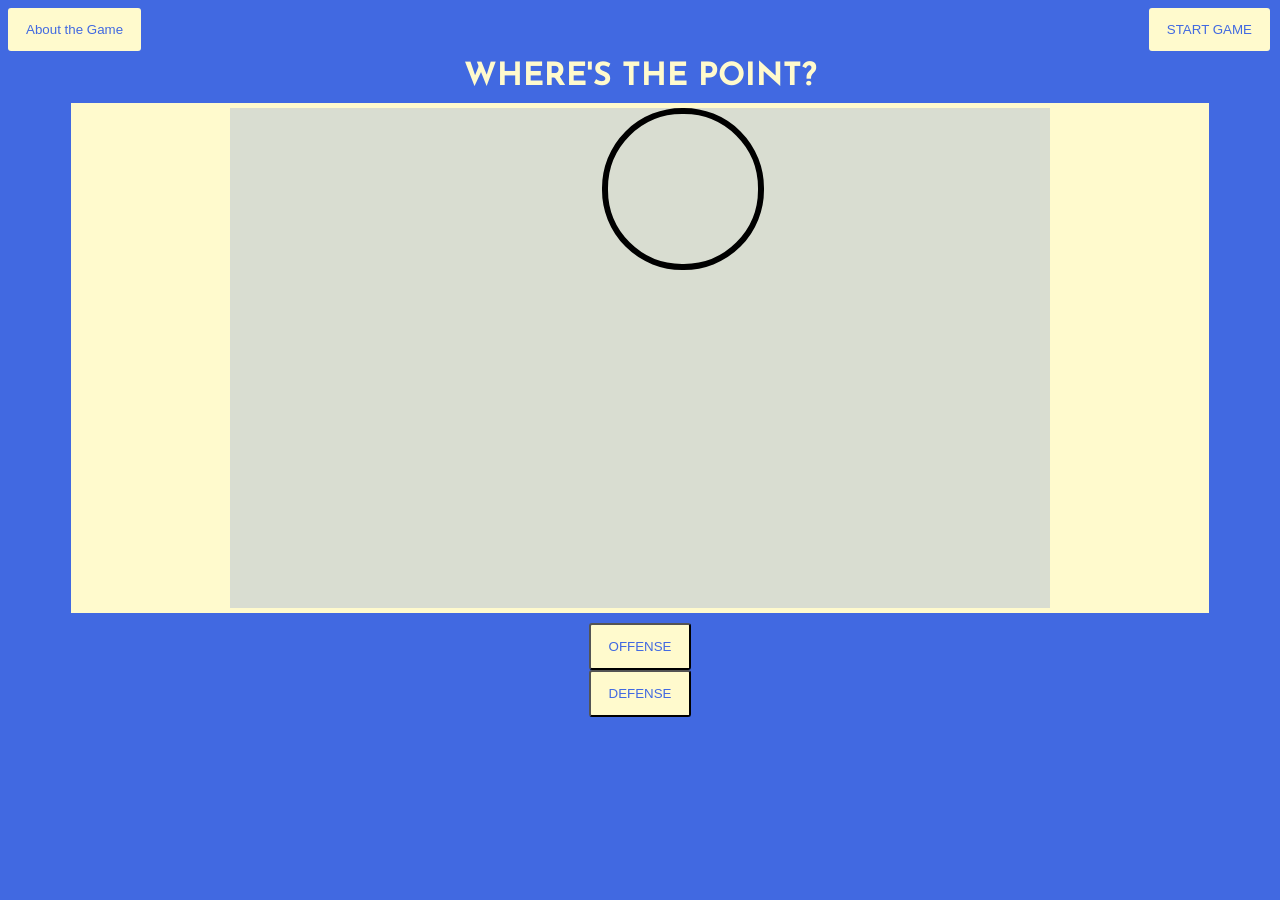
<file: index.html>
<!DOCTYPE html>
<html lang="en">
<head>
    <meta charset="UTF-8">
    <meta name="viewport" content="width=device-width, initial-scale=1.0">
    <link rel="stylesheet" href="css/style.css">
    <link href="https://fonts.googleapis.com/css2?family=Josefin+Sans&display=swap" rel="stylesheet">
    <script src="https://code.jquery.com/jquery-3.3.1.min.js"
    integrity="sha256-FgpCb/KJQlLNfOu91ta32o/NMZxltwRo8QtmkMRdAu8="
    crossorigin="anonymous"></script>
    <script src="javascript/app.js" charset="utf-8"></script>
    <title>Where's the Point?!</title>
</head>
<body>

    <button class="modal-buttons" id="openModal">About the Game</button>
    <div id="modal">
      <div id="modal-textbox">
        <h1 class="modal-header">How to Play</h1>
        <p>'Where's the Point?' is based off a <a href="https://www.bing.com/videos/search?q=ish+shadow+boxing&docid=608001952782092992&mid=6DF0B702054FE57BA57C6DF0B702054FE57BA57C&view=detail&FORM=VIRE" target="_blank">2019 viral game</a> that took the nation by storm. It's fun, easy, and can be played anywhere!
        <p>The rules are simple. Players take alternating turns on offense and defense:
            <ul> 
                <li class="modal-list">Offense: 'Point' either up, down, left, or right, using the directionals on the keypad. As the offensive player, you are attempting to point in the direction the CPU has looked.</li>
                <li class="modal-list">Defense: 'Look' in a specific direction before the CPU points. Look by using (W) for up, (A) for left, (S) for down, and (D) for right. As the defender, you are hoping your look direction is not matched to where they point.</li>
                <li class="modal-list">If the offensive player is successful, they win the round. First player to win three rounds wins the game.</li>
            </ul>
        </p></p>
        <div id="modal-footer">
          <button class="modal-buttons" id="close" href="#">Close</button>
        </div>
      </div>
    </div>
    <button class="select-opponent-button"><div class="select-opponent">START GAME</div></button>
    <h1 class="game-title">WHERE'S THE POINT?</h1>
    <div class="container">
        <div class="lives">
          <ul class="lives-remaining">
            <!-- <li class="list-of-lives" id="cpu-3">3</li>
            <li class="list-of-lives" id="cpu-2">2</li>
            <li class="list-of-lives" id="cpu-1">1</li> -->
          </ul>
        </div>
        <div class="game-window">
          <div class="starting-point"></div>
          <div class="cpu-look-left"></div>
          <div class="cpu-look-right"></div>
          <div class="cpu-look-up"></div>
          <div class="cpu-look-down"></div>
          <div class="cpu-point-left"></div>
          <div class="cpu-point-right"></div>
          <div class="cpu-point-up"></div>
          <div class="cpu-point-down"></div>
          <div class="cpu-point-spin"></div>

          <div class="user-look-left"></div>
          <div class="user-look-right"></div>
          <div class="user-look-up"></div>
          <div class="user-look-down"></div>
          <div class="user-point-left"></div>
          <div class="user-point-right"></div>
          <div class="user-point-down"></div>
          <div class="user-point-up"></div>
          <div class="user-point-spin"></div>

        </div>
        <div class="lives">
          <!-- <ul class="lives-remaining">
            <li class ="list-of-lives" id="my-lives-3">3</li>
            <li class ="list-of-lives" id="my-lives-2">2</li>
            <li class ="list-of-lives" id="my-lives-1">1</li> -->
          </ul>
        </div>
      </div> 
    <button class="start-offense-button"><div class="start-offense">OFFENSE</div></button>
    <button class="start-defense-button"><div class="start-defense">DEFENSE</div></button>
</body>
</html>
</file>
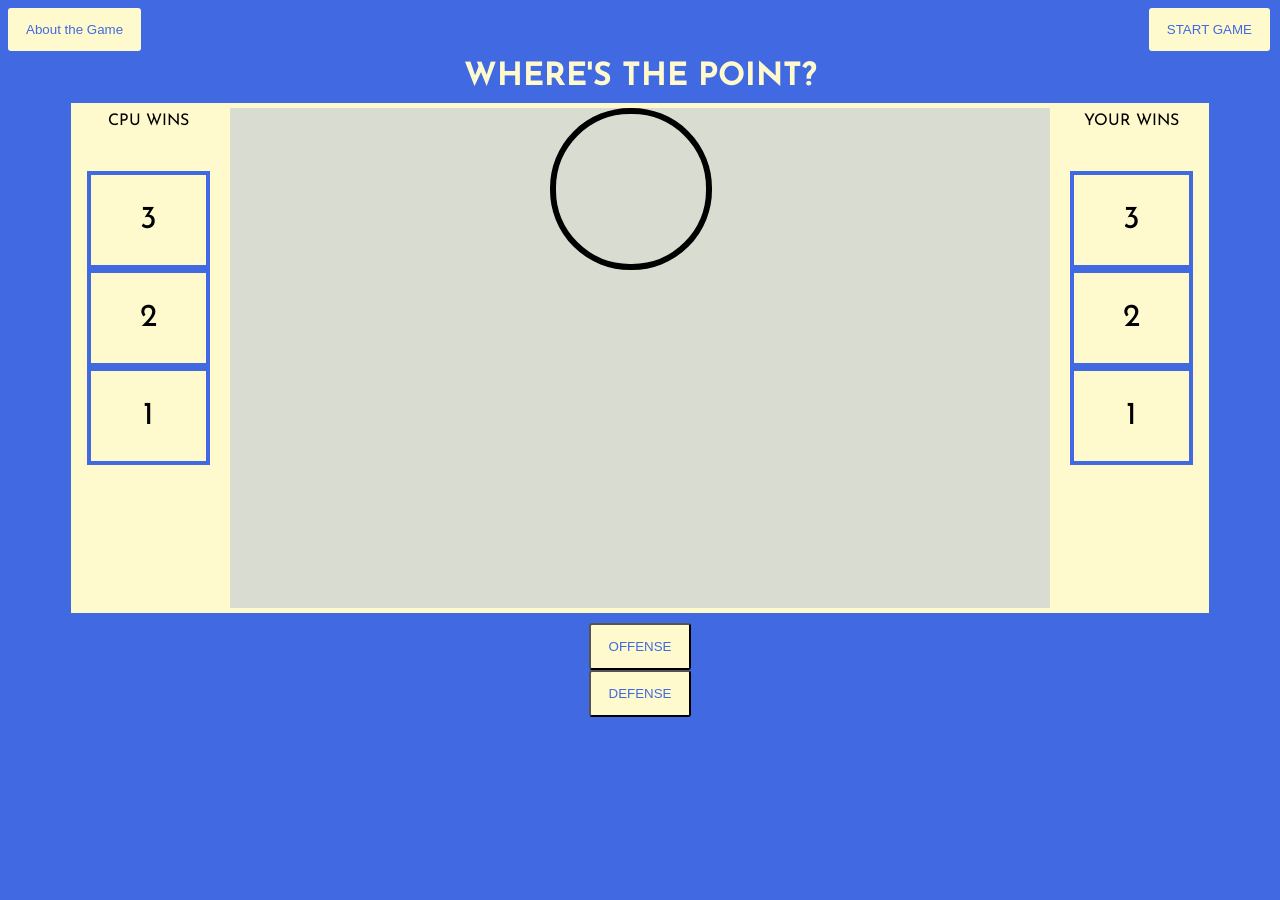
<file: project_1/index.html>
<!DOCTYPE html>
<html lang="en">
<head>
    <meta charset="UTF-8">
    <meta name="viewport" content="width=device-width, initial-scale=1.0">
    <link rel="stylesheet" href="css/style.css">
    <link href="https://fonts.googleapis.com/css2?family=Josefin+Sans&display=swap" rel="stylesheet">
    <script src="https://code.jquery.com/jquery-3.3.1.min.js"
    integrity="sha256-FgpCb/KJQlLNfOu91ta32o/NMZxltwRo8QtmkMRdAu8="
    crossorigin="anonymous"></script>
    <script src="javascript/app.js" charset="utf-8"></script>
    <title>Where's the Point?!</title>
</head>
<body>

    <button class="modal-buttons" id="openModal">About the Game</button>
    <div id="modal">
      <div id="modal-textbox">
        <h1 class="modal-header">How to Play</h1>
        <p>'Where's the Point?' is based off a 2019 viral game that took the nation by storm. It's fun, easy, and can be played anywhere!
        <p>The rules are simple. Players take alternating turns on offense and defense:
            <ul> 
                <li class="modal-list">Offense: you point either up, down, left, or right, using the directionals on the keypad.</li>
                <li class="modal-list">Defense: 'Look' in a specific direction before the CPU points. Look by using (W) for up, (A) for left, (S) for down, and (D) for right.</li>
                <li class="modal-list">In this digital version, you have three lives. The game is over once you or the CPU loses all their lives.</li>
            </ul>
        </p></p>
        <div id="modal-footer">
          <button class="modal-buttons" id="close" href="#">Close</button>
        </div>
      </div>
    </div>
    <button class="select-opponent-button"><div class="select-opponent">START GAME</div></button>
    <h1 class="game-title">WHERE'S THE POINT?</h1>
    <div class="container">
        <div class="lives">CPU WINS
          <ul class="lives-remaining">
            <li class="list-of-lives" id="cpu-3">3</li>
            <li class="list-of-lives" id="cpu-2">2</li>
            <li class="list-of-lives" id="cpu-1">1</li>
          </ul>
        </div>
        <div class="game-window">
          <div class="starting-point"></div>
          <div class="cpu-look-left"></div>
          <div class="cpu-look-right"></div>
          <div class="cpu-look-up"></div>
          <div class="cpu-look-down"></div>
          <div class="cpu-point-left"></div>
          <div class="cpu-point-right"></div>
          <div class="cpu-point-up"></div>
          <div class="cpu-point-down"></div>
          <div class="cpu-point-spin"></div>

          <div class="user-look-left"></div>
          <div class="user-look-right"></div>
          <div class="user-look-up"></div>
          <div class="user-look-down"></div>
          <div class="user-point-left"></div>
          <div class="user-point-right"></div>
          <div class="user-point-down"></div>
          <div class="user-point-up"></div>
          <div class="user-point-spin"></div>

        </div>
        <div class="lives">YOUR WINS
          <ul class="lives-remaining">
            <li class ="list-of-lives" id="my-lives-3">3</li>
            <li class ="list-of-lives" id="my-lives-2">2</li>
            <li class ="list-of-lives" id="my-lives-1">1</li>
          </ul>
        </div>
      </div> 
    <button class="start-offense-button"><div class="start-offense">OFFENSE</div></button>
    <button class="start-defense-button"><div class="start-defense">DEFENSE</div></button>
</body>
</html>
</file>
<file: css/style.css>
/* * {
    border: 1px solid gold;
} */

body {
	background-color: royalblue;
	font-family: 'Josefin Sans', sans-serif;
}

/* Modal Start */
#modal {
	background-color: rgba(0,0,0,0.5);
	position: fixed;
	top: 0;
	left: 0;
	height: 100%;
	width: 100%;
	z-index: 1;
	overflow: auto;
    display: none;
}

#modal-textbox {
	background-color: white;
	height: 350px;
	width: 550px;
	border-radius: 2px;
	margin: 150px auto;
	box-shadow: 0 5px 5px rgba(0,0,0,0.2);
	padding: 2%;
	line-height: 120%;
	font-family: Arial;
}
#modal-footer {
	text-align: right;
}
.modal-header{
    padding-bottom: 15px;
    text-align: center;
}
.modal-buttons {
	padding: 14px 18px;
	background-color: lemonchiffon;
	border: none;
	outline: none;
	border-radius: 3px;
	color: royalblue;
	font-family: 'Arial';
	cursor: pointer;
}
/* Modal End */



.select-opponent{
    text-align: right;
}

.select-opponent-button {
	display: inline-block;
	position: absolute;
	right: 10px;
	padding: 14px 18px;
	background-color: lemonchiffon;
	border: none;
	outline: none;
	border-radius: 3px;
	color: royalblue;
	cursor: pointer;
}
.start-round{
    text-align: center;
}
.start-offense-button {
	display: flex;
	justify-content: center;
	margin: 0px auto;
	padding: 14px 18px;
	background-color: lemonchiffon;
	border-radius: 3px;
	color: royalblue;
	cursor: pointer;
}
.start-defense-button {
	display: flex;
	justify-content: center;
	margin: 0px auto;
	padding: 14px 18px;
	background-color: lemonchiffon;
	border-radius: 3px;
	color: royalblue;
	cursor: pointer;
}
.game-title {
    margin: 10px auto;
    text-align: center;
	color: lemonchiffon;
	text-decoration: transparent;
}
.container {
    display: flex;
    flex-direction: row;
    /* background-color: lemonchiffon; */
	width: 90%;
	height: 90%;
    margin: 10px auto;
}
.lives {
    width: 15%;
    text-align: center;
	background-color: lemonchiffon;
	padding: 10px 0 0 0;
}

.lives-remaining {
	display: inline-block;
	list-style-type: none;
	width: 80%;
	text-align: center;
	padding: 10px 10px;
	font-size: 32px;
	line-height: 90px;
	
}
.modal-list{
	line-height: 20px;
}
.list-of-lives {
	border: 4px solid royalblue;
}

.game-window {
	display: block;
	width: 80%;
	height: 500px;
    border: 5px solid lemonchiffon;
	background-color: rgba(255, 250, 205, 0.8);
}






.cpu-look-left{
	display: none;
	position: fixed;
	left: 47%;
	width: 150px;
	height: 150px;
	/* margin: auto; */
	background: '';
	border-radius: 50%;
	justify-self: left;
}
.cpu-look-right{
	display: none;
	position: fixed;
	/* top: 20%; */
	left: 47%;
	width: 150px;
	height: 150px;
	/* margin: auto; */
	background: '';
	border-radius: 50%;
	justify-self: right;
}
.cpu-look-up{
	display: none;
	position: fixed;
	left: 47%;
	width: 150px;
	height: 150px;
	/* margin: auto; */
	background: '';
	border-radius: 50%;
}
.cpu-look-down{
	display: none;
	position: fixed;
	left: 47%;
	width: 150px;
	height: 150px;
	/* margin: auto; */
	background: '';
	border-radius: 50%;
}












.user-look-left{
	display: none;
	position: fixed;
	left: 47%;
	bottom: 40%;
	width: 150px;
	height: 150px;
	/* margin: auto; */
	background-image: url(https://media1.popsugar-assets.com/files/thumbor/xYZUeTOX8Z-K96Jbp_iTNuYD-z4/160x160/filters:format_auto-!!-:strip_icc-!!-:sharpen-!1,0,true!-/2020/03/23/166/n/44701584/addurlb4IDw6/i/embed.jpg);
	border-radius: 50%;
	justify-self: left;
}
.user-look-right{
	display: none;
	position: fixed;
	left: 47%;
	bottom: 40%;
	width: 150px;
	height: 150px;
	/* margin: auto; */
	background-image: url(https://cnet1.cbsistatic.com/img/GKyiF9duCfYOP1fgkkALm5fCTMI=/196x196/2019/12/14/1387f7f7-6cbe-4a14-a9a7-e9f4c9741b65/baby-yoda-news-door-cb-1.jpg);
	border-radius: 50%;
	justify-self: right;
}
.user-look-up{
	display: none;
	position: fixed;
	left: 47%;
	bottom: 40%;
	width: 150px;
	height: 150px;
	/* margin: auto; */
	background-image: url(https://upload.wikimedia.org/wikipedia/commons/thumb/f/fe/Green-Up-Arrow.svg/164px-Green-Up-Arrow.svg.png);
	border-radius: 50%;
}
.user-look-down{
	display: none;
	position: fixed;
	left: 47%;
	bottom: 40%;
	width: 150px;
	height: 150px;
	/* margin: auto; */
	background-image: url(https://upload.wikimedia.org/wikipedia/commons/thumb/3/31/Aiga_downarrow_inv.svg/120px-Aiga_downarrow_inv.svg.png);
	border-radius: 50%;
}
@keyframes spinning-hand {
	0% {-webkit-transform: rotate(0deg);
		opacity: 1;
	}
	80%{
		opacity: 1;
	}
	100% {-webkit-transform: rotate(360deg);
		opacity: 0;	
	}
}

@keyframes disappear {
	0% {-webkit-transform: rotate(0deg);}
	100% {-webkit-transform: opacity ;}
}


.cpu-point-spin {
	display: block;
	position: fixed;
	left: 47%;
	background-image: url(https://www.publicdomainpictures.net/pictures/280000/t2/question-mark-1544553868vD2.jpg);
	width: 150px;
	height: 150px;
	border: 6px solid black;
	border-radius: 80px;
	animation: spinning-hand 10s ease-in infinite;
}
.cpu-point-left {
	display: none;
	position: fixed;
	left: 47%;
	background-image: url(http://photos1.fotosearch.com/bthumb/CSP/CSP990/k11378166.jpg);
	width: 150px;
	height: 150px;
	border-radius: 80px;
	margin: auto;
}
.cpu-point-right {
	display: none;
	position: fixed;
	left: 47%;
	background-image: url(http://photos1.fotosearch.com/bthumb/CSP/CSP990/k11378166.jpg);
	width: 150px;
	height: 150px;
	border-radius: 80px;
	margin: auto;
	transform: rotate(180deg);
}
.cpu-point-up {
	display: none;
	position: fixed;
	left: 47%;
	background-image: url(http://photos1.fotosearch.com/bthumb/CSP/CSP990/k11378166.jpg);
	width: 150px;
	height: 150px;
	border-radius: 80px;
	margin: auto;
	transform: rotate(90deg);
}
.cpu-point-down {
	display: none;
	position: fixed;
	left: 47%;
	background-image: url(http://photos1.fotosearch.com/bthumb/CSP/CSP990/k11378166.jpg);
	width: 150px;
	height: 150px;
	border-radius: 80px;
	margin: auto;
	transform: rotate(270deg);
}
/* .user-point-spin {
	display: block;
	position: fixed;
	left: 65%;
	bottom: 30%;
	background-image: url(http://photos1.fotosearch.com/bthumb/CSP/CSP990/k11378166.jpg);
	width: 150px;
	height: 150px;
	border-radius: 80px;
	-webkit-animation: spinning-hand 1s ease-out infinite;
} */
.user-point-left {
	display: none;
	position: fixed;
	left: 47%;
	bottom: 40%;
	background-image: url(http://photos1.fotosearch.com/bthumb/CSP/CSP990/k11378166.jpg);
	width: 150px;
	height: 150px;
	border-radius: 80px;
	margin: auto;
}
.user-point-right {
	display: none;
	position: fixed;
	left: 47%;
	bottom: 40%;
	background-image: url(http://photos1.fotosearch.com/bthumb/CSP/CSP990/k11378166.jpg);
	width: 150px;
	height: 150px;
	border-radius: 80px;
	margin: auto;
	transform: rotate(180deg);
}

.user-point-down {
	display: none;
	position: fixed;
	left: 47%;
	bottom: 40%;
	background-image: url(http://photos1.fotosearch.com/bthumb/CSP/CSP990/k11378166.jpg);
	width: 150px;
	height: 150px;
	border-radius: 80px;
	margin: auto;
	transform: rotate(270deg);
}
.user-point-up {
	display: none;
	position: fixed;
	left: 47%;
	bottom: 40%;
	background-image: url(http://photos1.fotosearch.com/bthumb/CSP/CSP990/k11378166.jpg);
	width: 150px;
	height: 150px;
	border-radius: 80px;
	margin: auto;
	transform: rotate(90deg);
}
</file>
<file: project_1/css/style.css>
/* * {
    border: 1px solid gold;
} */

body {
	background-color: royalblue;
	font-family: 'Josefin Sans', sans-serif;
}

/* Modal Start */
#modal {
	background-color: rgba(0,0,0,0.5);
	position: fixed;
	top: 0;
	left: 0;
	height: 100%;
	width: 100%;
	z-index: 1;
	overflow: auto;
    display: none;
}

#modal-textbox {
	background-color: white;
	height: 350px;
	width: 550px;
	border-radius: 2px;
	margin: 150px auto;
	box-shadow: 0 5px 5px rgba(0,0,0,0.2);
	padding: 2%;
	line-height: 120%;
	font-family: Arial;
}
#modal-footer {
	text-align: right;
}
.modal-header{
    padding-bottom: 15px;
    text-align: center;
}
.modal-buttons {
	padding: 14px 18px;
	background-color: lemonchiffon;
	border: none;
	outline: none;
	border-radius: 3px;
	color: royalblue;
	font-family: 'Arial';
	cursor: pointer;
}
/* Modal End */



.select-opponent{
    text-align: right;
}

.select-opponent-button {
	display: inline-block;
	position: absolute;
	right: 10px;
	padding: 14px 18px;
	background-color: lemonchiffon;
	border: none;
	outline: none;
	border-radius: 3px;
	color: royalblue;
	cursor: pointer;
}
.start-round{
    text-align: center;
}
.start-offense-button {
	display: flex;
	justify-content: center;
	margin: 0px auto;
	padding: 14px 18px;
	background-color: lemonchiffon;
	border-radius: 3px;
	color: royalblue;
	cursor: pointer;
}
.start-defense-button {
	display: flex;
	justify-content: center;
	margin: 0px auto;
	padding: 14px 18px;
	background-color: lemonchiffon;
	border-radius: 3px;
	color: royalblue;
	cursor: pointer;
}
.game-title {
    margin: 10px auto;
    text-align: center;
	color: lemonchiffon;
	text-decoration: transparent;
}
.container {
    display: flex;
    flex-direction: row;
    /* background-color: lemonchiffon; */
	width: 90%;
	height: 90%;
    margin: 10px auto;
}
.lives {
    width: 15%;
    text-align: center;
	background-color: lemonchiffon;
	padding: 10px 0 0 0;
}

.lives-remaining {
	display: inline-block;
	list-style-type: none;
	width: 80%;
	text-align: center;
	padding: 10px 10px;
	font-size: 32px;
	line-height: 90px;
	
}
.modal-list{
	line-height: 20px;
}
.list-of-lives {
	border: 4px solid royalblue;
}

.game-window {
	display: block;
	width: 80%;
	height: 500px;
    border: 5px solid lemonchiffon;
	background-color: rgba(255, 250, 205, 0.8);
}






.cpu-look-left{
	display: none;
	position: fixed;
	left: 43%;
	width: 150px;
	height: 150px;
	/* margin: auto; */
	background: '';
	border-radius: 50%;
	justify-self: left;
}
.cpu-look-right{
	display: none;
	position: fixed;
	/* top: 20%; */
	left: 43%;
	width: 150px;
	height: 150px;
	/* margin: auto; */
	background: '';
	border-radius: 50%;
	justify-self: right;
}
.cpu-look-up{
	display: none;
	position: fixed;
	left: 43%;
	width: 150px;
	height: 150px;
	/* margin: auto; */
	background: '';
	border-radius: 50%;
}
.cpu-look-down{
	display: none;
	position: fixed;
	left: 43%;
	width: 150px;
	height: 150px;
	/* margin: auto; */
	background: '';
	border-radius: 50%;
}












.user-look-left{
	display: none;
	position: fixed;
	bottom: 38%;
	left: 40%;
	width: 60px;
	height: 60px;
	/* margin: auto; */
	background: url(file:///Users/neilfreeman/Desktop/Screen%20Shot%202020-08-03%20at%208.19.15%20PM.png);
	border-radius: 50%;
	justify-self: left;
}
.user-look-right{
	display: none;
	position: fixed;
	bottom: 38%;
	right: 38%;
	width: 60px;
	height: 60px;
	/* margin: auto; */
	background: url(file:///Users/neilfreeman/Desktop/Screen%20Shot%202020-08-03%20at%208.19.15%20PM.png);
	border-radius: 50%;
	justify-self: right;
}
.user-look-up{
	display: none;
	position: fixed;
	bottom: 44%;
	left: 48%;
	width: 60px;
	height: 60px;
	/* margin: auto; */
	background: url(file:///Users/neilfreeman/Desktop/Screen%20Shot%202020-08-03%20at%208.19.15%20PM.png);
	border-radius: 50%;
}
.user-look-down{
	display: none;
	position: fixed;
	bottom: 30%;
	left: 48%;
	width: 60px;
	height: 60px;
	/* margin: auto; */
	background: url(file:///Users/neilfreeman/Desktop/Screen%20Shot%202020-08-03%20at%208.19.15%20PM.png);
	border-radius: 50%;
}
@keyframes spinning-hand {
	0% {-webkit-transform: rotate(0deg);
		opacity: 1;
	}
	80%{
		opacity: 1;
	}
	100% {-webkit-transform: rotate(360deg);
		opacity: 0;	
	}
}

@keyframes disappear {
	0% {-webkit-transform: rotate(0deg);}
	100% {-webkit-transform: opacity ;}
}


.cpu-point-spin {
	display: block;
	position: fixed;
	left: 43%;
	background-image: url(https://www.publicdomainpictures.net/pictures/280000/t2/question-mark-1544553868vD2.jpg);
	width: 150px;
	height: 150px;
	border: 6px solid black;
	border-radius: 80px;
	animation: spinning-hand 10s ease-in infinite;
}
.cpu-point-left {
	display: none;
	position: fixed;
	left: 43%;
	background-image: url(http://photos1.fotosearch.com/bthumb/CSP/CSP990/k11378166.jpg);
	width: 150px;
	height: 150px;
	border-radius: 80px;
	margin: auto;
}
.cpu-point-right {
	display: none;
	position: fixed;
	left: 43%;
	background-image: url(http://photos1.fotosearch.com/bthumb/CSP/CSP990/k11378166.jpg);
	width: 150px;
	height: 150px;
	border-radius: 80px;
	margin: auto;
	transform: rotate(180deg);
}
.cpu-point-up {
	display: none;
	position: fixed;
	left: 43%;
	background-image: url(http://photos1.fotosearch.com/bthumb/CSP/CSP990/k11378166.jpg);
	width: 150px;
	height: 150px;
	border-radius: 80px;
	margin: auto;
	transform: rotate(90deg);
}
.cpu-point-down {
	display: none;
	position: fixed;
	left: 43%;
	background-image: url(http://photos1.fotosearch.com/bthumb/CSP/CSP990/k11378166.jpg);
	width: 150px;
	height: 150px;
	border-radius: 80px;
	margin: auto;
	transform: rotate(270deg);
}
/* .user-point-spin {
	display: block;
	position: fixed;
	left: 65%;
	bottom: 30%;
	background-image: url(http://photos1.fotosearch.com/bthumb/CSP/CSP990/k11378166.jpg);
	width: 150px;
	height: 150px;
	border-radius: 80px;
	-webkit-animation: spinning-hand 1s ease-out infinite;
} */
.user-point-left {
	display: none;
	position: fixed;
	left: 43%;
	bottom: 30%;
	background-image: url(http://photos1.fotosearch.com/bthumb/CSP/CSP990/k11378166.jpg);
	width: 150px;
	height: 150px;
	border-radius: 80px;
	margin: auto;
}
.user-point-right {
	display: none;
	position: fixed;
	left: 43%;
	bottom: 30%;
	background-image: url(http://photos1.fotosearch.com/bthumb/CSP/CSP990/k11378166.jpg);
	width: 150px;
	height: 150px;
	border-radius: 80px;
	margin: auto;
	transform: rotate(180deg);
}

.user-point-down {
	display: none;
	position: fixed;
	left: 43%;
	bottom: 30%;
	background-image: url(http://photos1.fotosearch.com/bthumb/CSP/CSP990/k11378166.jpg);
	width: 150px;
	height: 150px;
	border-radius: 80px;
	margin: auto;
	transform: rotate(270deg);
}
.user-point-up {
	display: none;
	position: fixed;
	left: 43%;
	bottom: 30%;
	background-image: url(http://photos1.fotosearch.com/bthumb/CSP/CSP990/k11378166.jpg);
	width: 150px;
	height: 150px;
	border-radius: 80px;
	margin: auto;
	transform: rotate(90deg);
}
</file>
